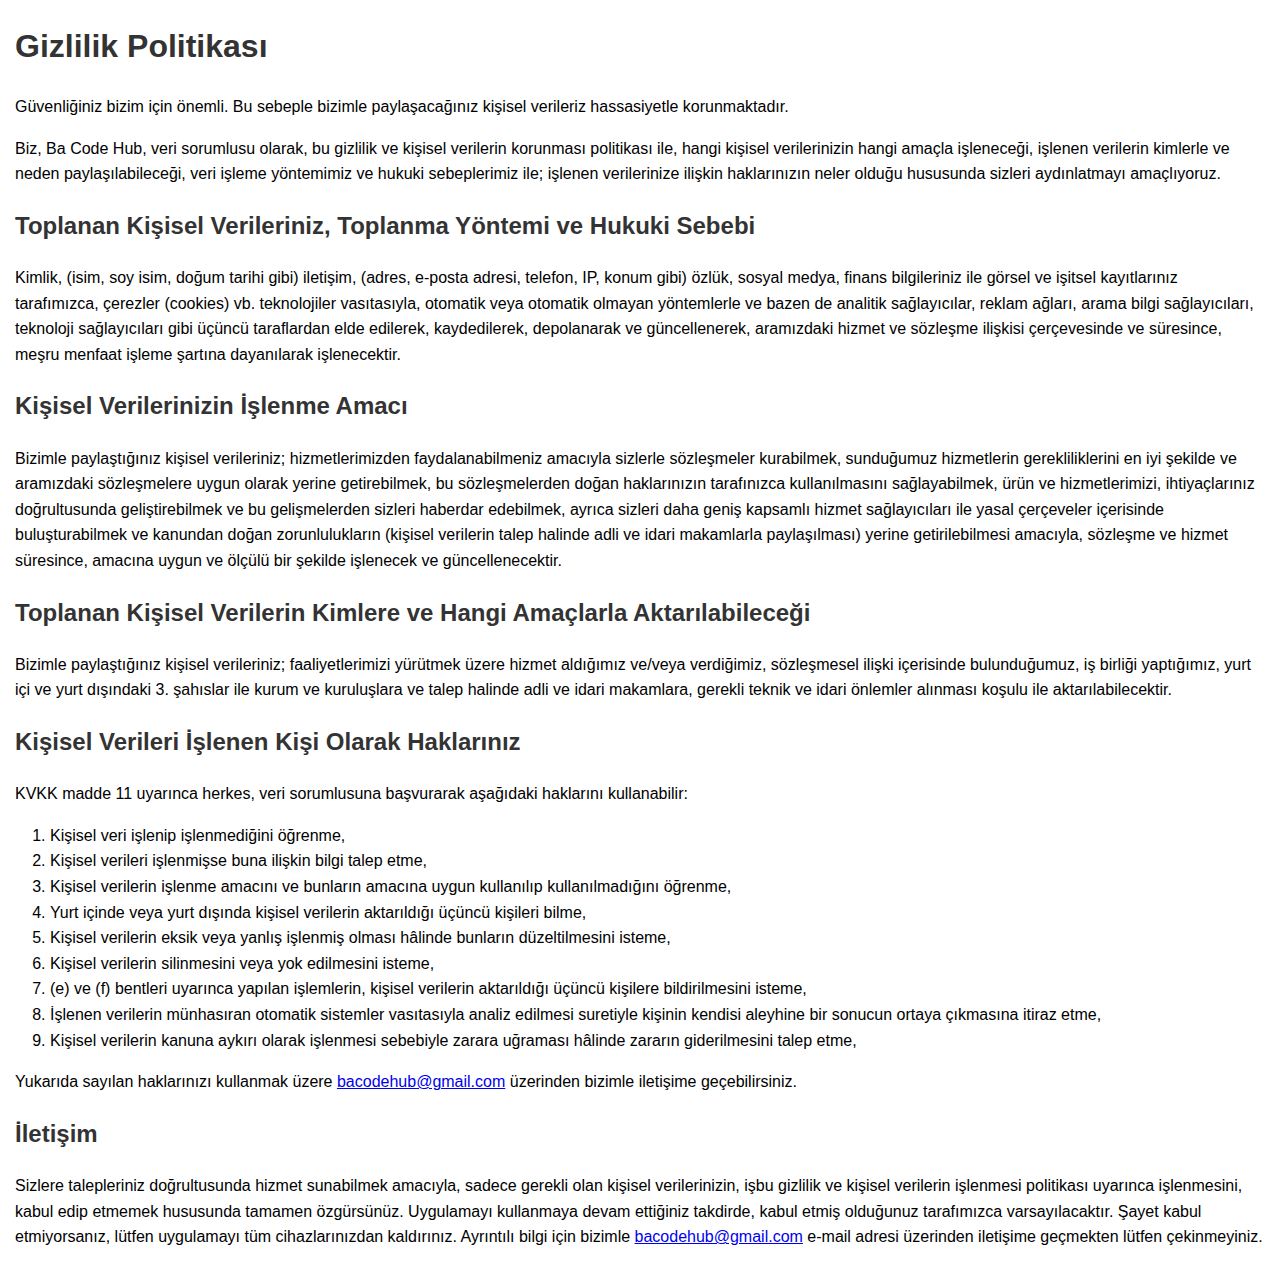
<file: GizlilikPolitikasi.html>
<!DOCTYPE html>
<html lang="tr">
<head>
    <meta charset="UTF-8">
    <meta name="viewport" content="width=device-width, initial-scale=1.0">
    <link rel="shortcut icon" href="./images/Balogo.ico" type="image/x-icon">
    <title>Gizlilik Politikası</title>
    <style>
        body {
            font-family: Arial, sans-serif;
            line-height: 1.6;
            margin: 0;
            padding: 0;
        }
        h1, h2 {
            color: #333;
        }
        p {
            margin-bottom: 15px;
        }
        ol {
            margin-bottom: 15px;
        }
        p, h1, h2 {
    padding-left: 15px;
    padding-right: 15px;
}
        ol {
    padding-left: 50px;
}
    </style>
</head>
<body>
    <h1>Gizlilik Politikası</h1>
    <p>
        Güvenliğiniz bizim için önemli. Bu sebeple bizimle paylaşacağınız kişisel verileriz hassasiyetle korunmaktadır.
    </p>
    <p>
        Biz, Ba Code Hub, veri sorumlusu olarak, bu gizlilik ve kişisel verilerin korunması politikası ile,
        hangi kişisel verilerinizin hangi amaçla işleneceği, işlenen verilerin kimlerle ve neden paylaşılabileceği,
        veri işleme yöntemimiz ve hukuki sebeplerimiz ile; işlenen verilerinize ilişkin haklarınızın neler
        olduğu hususunda sizleri aydınlatmayı amaçlıyoruz.
    </p>
    <h2>Toplanan Kişisel Verileriniz, Toplanma Yöntemi ve Hukuki Sebebi</h2>
    <p>
        Kimlik, (isim, soy isim, doğum tarihi gibi) iletişim, (adres, e-posta adresi, telefon, IP, konum gibi)
        özlük, sosyal medya, finans bilgileriniz ile görsel ve işitsel kayıtlarınız tarafımızca,
        çerezler (cookies) vb. teknolojiler vasıtasıyla, otomatik veya otomatik olmayan yöntemlerle
        ve bazen de analitik sağlayıcılar, reklam ağları, arama bilgi sağlayıcıları,
        teknoloji sağlayıcıları gibi üçüncü taraflardan elde edilerek, kaydedilerek,
        depolanarak ve güncellenerek, aramızdaki hizmet ve sözleşme ilişkisi çerçevesinde
        ve süresince, meşru menfaat işleme şartına dayanılarak işlenecektir.
    </p>
    <h2>Kişisel Verilerinizin İşlenme Amacı</h2>
    <p>
        Bizimle paylaştığınız kişisel verileriniz; hizmetlerimizden faydalanabilmeniz
        amacıyla sizlerle sözleşmeler kurabilmek, sunduğumuz hizmetlerin gerekliliklerini
        en iyi şekilde ve aramızdaki sözleşmelere uygun olarak yerine getirebilmek,
        bu sözleşmelerden doğan haklarınızın tarafınızca kullanılmasını sağlayabilmek,
        ürün ve hizmetlerimizi, ihtiyaçlarınız doğrultusunda geliştirebilmek ve bu
        gelişmelerden sizleri haberdar edebilmek, ayrıca sizleri daha geniş kapsamlı hizmet
        sağlayıcıları ile yasal çerçeveler içerisinde buluşturabilmek ve kanundan doğan
        zorunlulukların (kişisel verilerin talep halinde adli ve idari makamlarla paylaşılması)
        yerine getirilebilmesi amacıyla, sözleşme ve hizmet süresince, amacına uygun ve ölçülü bir
        şekilde işlenecek ve güncellenecektir.
    </p>
    <h2>Toplanan Kişisel Verilerin Kimlere ve Hangi Amaçlarla Aktarılabileceği</h2>
    <p>
        Bizimle paylaştığınız kişisel verileriniz; faaliyetlerimizi yürütmek üzere hizmet
        aldığımız ve/veya verdiğimiz, sözleşmesel ilişki içerisinde bulunduğumuz,
        iş birliği yaptığımız, yurt içi ve yurt dışındaki 3. şahıslar ile kurum ve
        kuruluşlara ve talep halinde adli ve idari makamlara, gerekli teknik ve idari
        önlemler alınması koşulu ile aktarılabilecektir.
    </p>
    <h2>Kişisel Verileri İşlenen Kişi Olarak Haklarınız</h2>
    <p>KVKK madde 11 uyarınca herkes, veri sorumlusuna başvurarak aşağıdaki haklarını kullanabilir:</p>
    <ol type="1">
        <li>Kişisel veri işlenip işlenmediğini öğrenme,</li>
        <li>Kişisel verileri işlenmişse buna ilişkin bilgi talep etme,</li>
        <li>Kişisel verilerin işlenme amacını ve bunların amacına uygun kullanılıp kullanılmadığını öğrenme,</li>
        <li>Yurt içinde veya yurt dışında kişisel verilerin aktarıldığı üçüncü kişileri bilme,</li>
        <li>Kişisel verilerin eksik veya yanlış işlenmiş olması hâlinde bunların düzeltilmesini isteme,</li>
        <li>Kişisel verilerin silinmesini veya yok edilmesini isteme,</li>
        <li>(e) ve (f) bentleri uyarınca yapılan işlemlerin, kişisel verilerin aktarıldığı üçüncü kişilere bildirilmesini isteme,</li>
        <li>İşlenen verilerin münhasıran otomatik sistemler vasıtasıyla analiz edilmesi suretiyle kişinin kendisi aleyhine bir sonucun ortaya çıkmasına itiraz etme,</li>
<li>Kişisel verilerin kanuna aykırı olarak işlenmesi sebebiyle zarara uğraması hâlinde zararın giderilmesini talep etme,</li>
</ol>
<p>Yukarıda sayılan haklarınızı kullanmak üzere <a href="mailto:bacodehub@gmail.com">bacodehub@gmail.com</a> üzerinden bizimle iletişime geçebilirsiniz.</p>
<h2>İletişim</h2>
<p>
Sizlere talepleriniz doğrultusunda hizmet sunabilmek amacıyla, sadece gerekli olan kişisel verilerinizin, işbu gizlilik ve kişisel verilerin işlenmesi politikası uyarınca işlenmesini, kabul edip etmemek hususunda tamamen özgürsünüz. Uygulamayı kullanmaya devam ettiğiniz takdirde, kabul etmiş olduğunuz tarafımızca varsayılacaktır. Şayet kabul etmiyorsanız, lütfen uygulamayı tüm cihazlarınızdan kaldırınız. Ayrıntılı bilgi için bizimle <a href="mailto:bacodehub@gmail.com">bacodehub@gmail.com</a> e-mail adresi üzerinden iletişime geçmekten lütfen çekinmeyiniz.
</p>

</body>
</html>
</file>
